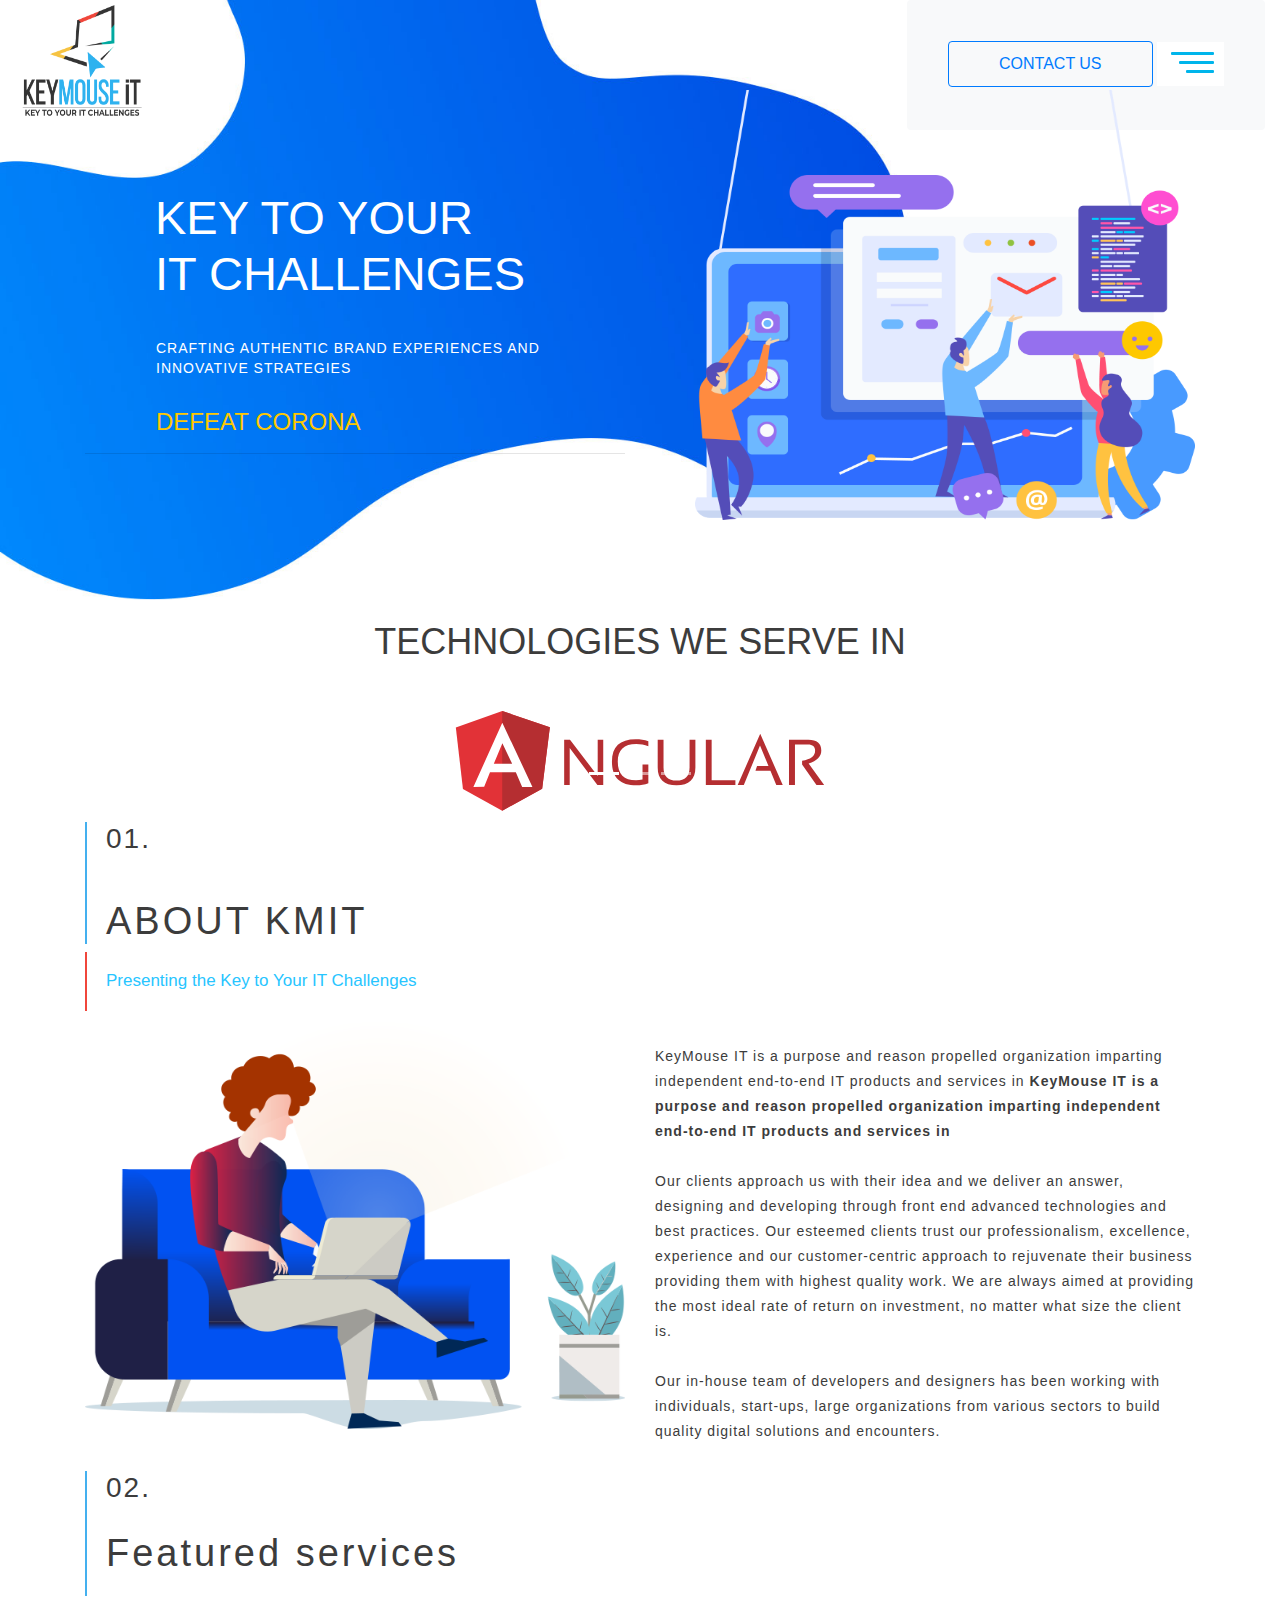
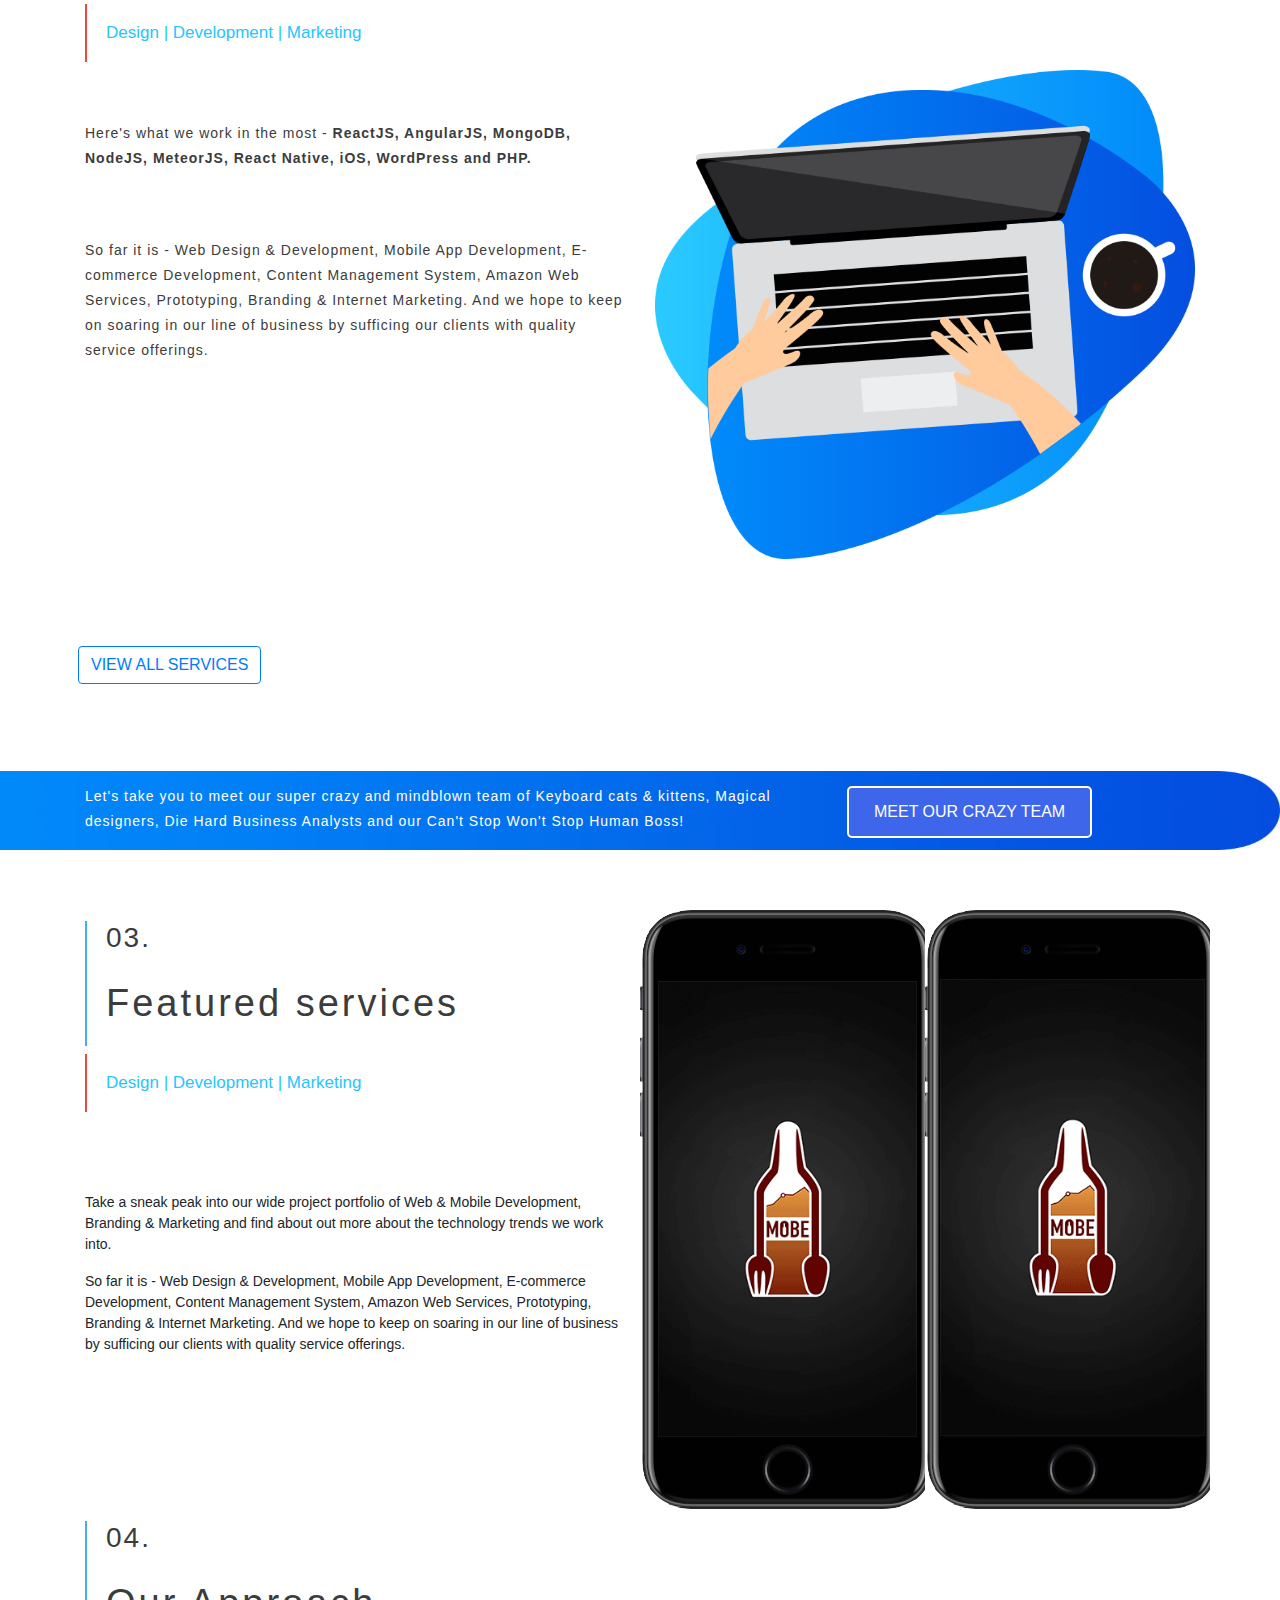
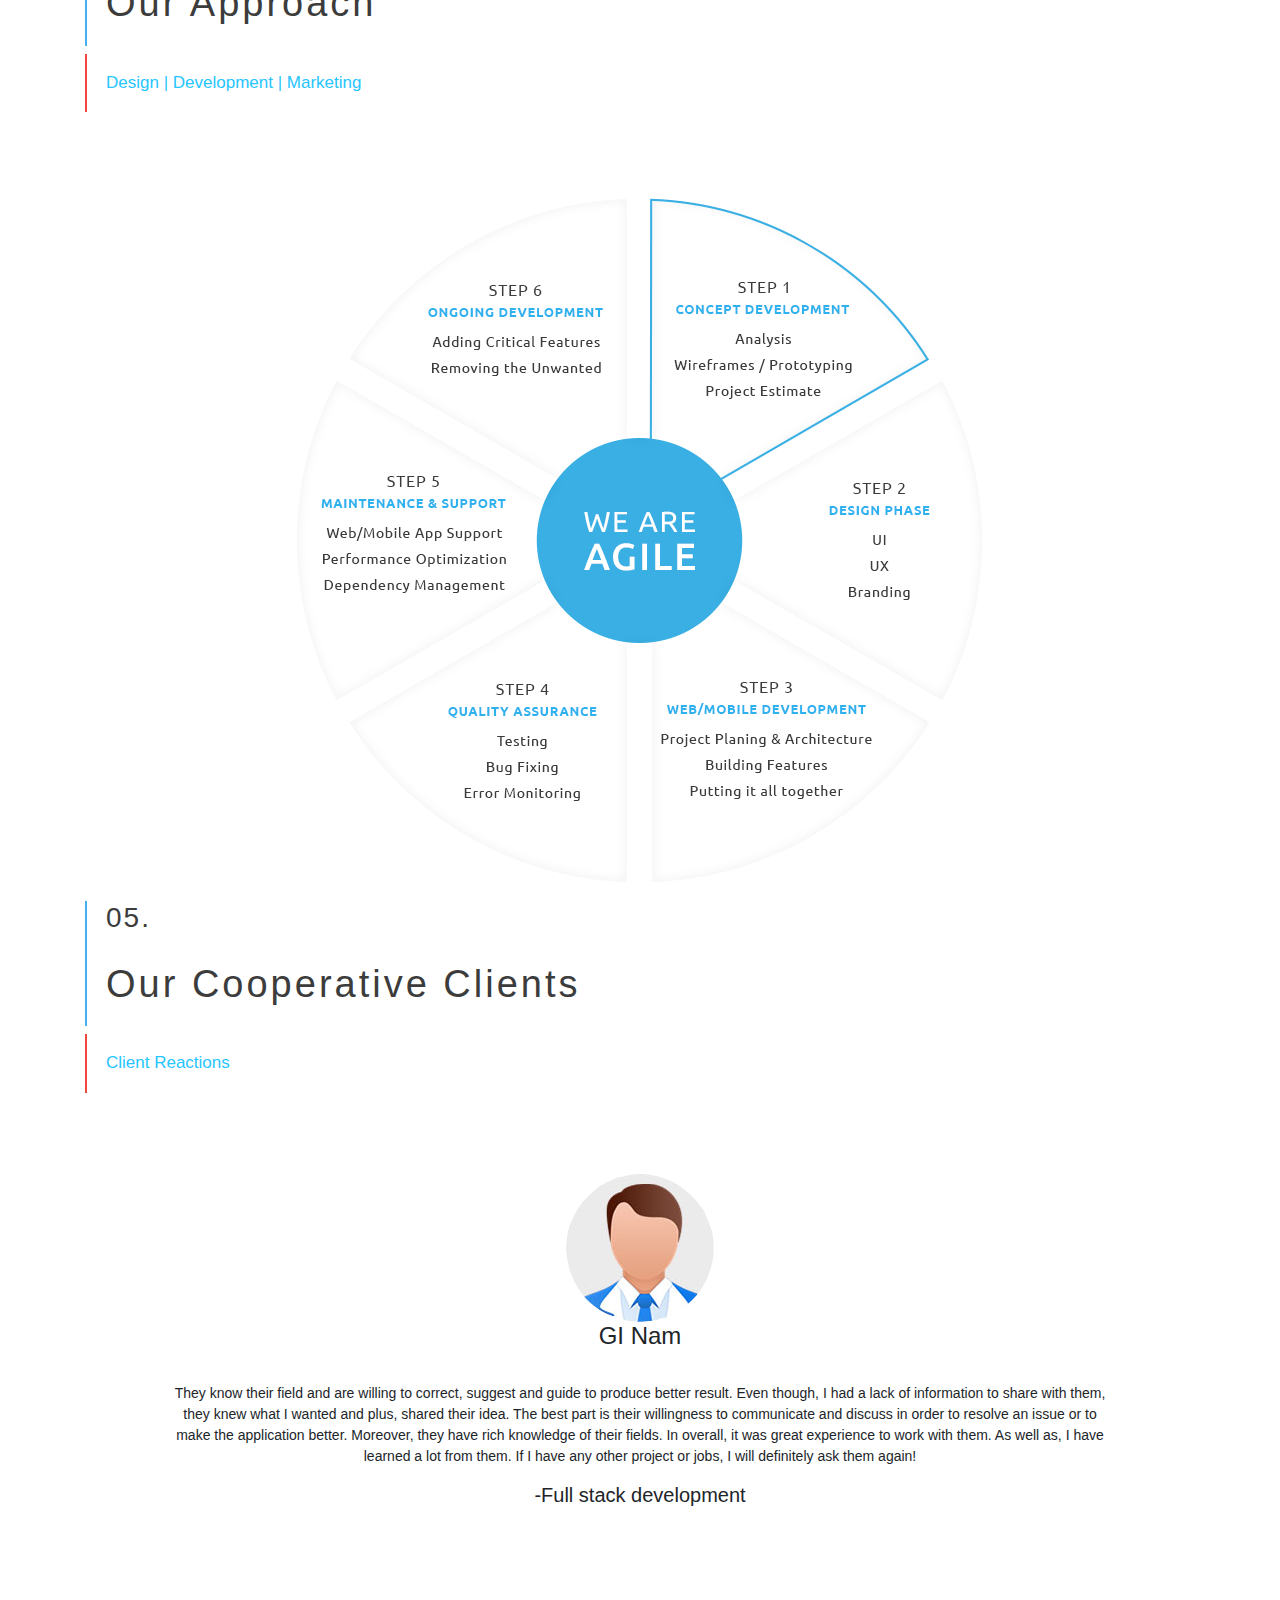
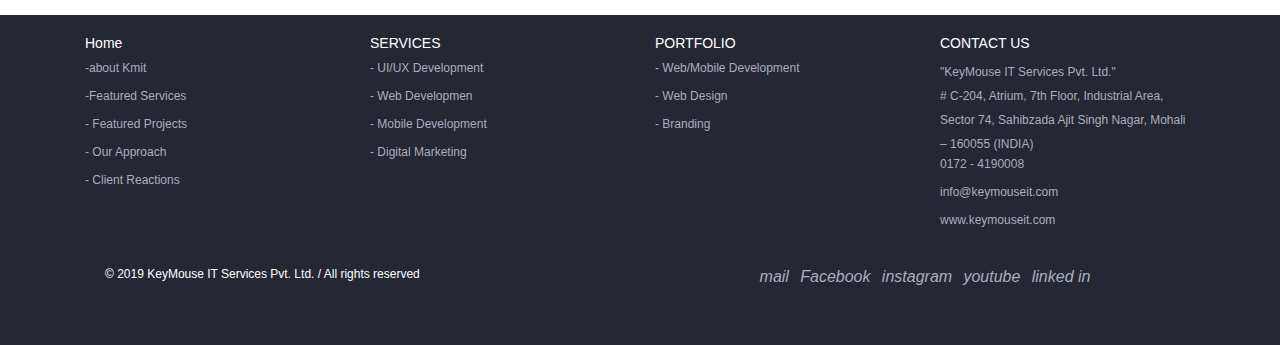
<file: index.html>
<!DOCTYPE html>
<html lang="en">
<head>
    <meta charset="UTF-8">
    <meta name="viewport" content="width=device-width, initial-scale=1.0">
    <title>Document</title>
    <link rel="stylesheet" href="https://use.fontawesome.com/releases/v5.15.2/css/all.css" integrity="sha384-vSIIfh2YWi9wW0r9iZe7RJPrKwp6bG+s9QZMoITbCckVJqGCCRhc+ccxNcdpHuYu" crossorigin="anonymous">
    <link rel="stylesheet" href="/style.css">
    <link rel="stylesheet" href="/bootstrap-4.0.0-dist/css/bootstrap.min.css">
    <script src="jquerry.js"></script>
    <script src="/bootstrap-4.0.0-dist/js/bootstrap.min.js"></script>

</head>
<body>


  <header>
    <div class="container-fluid back">
      <div class="image d-flex justify-content-between">
        <div class="img1">
          <img src="/images/logo.png" height="130px"width="140px" >
        </div>
        <div class="btn text-primary bg-light" style="padding: 40px;">
          <button type="button" class="btn btn-outline-primary" style="padding: 10px 50px;">CONTACT US</button>
          <img src="/images/button.png">


        </div>


      </div>
      <div class="container">
      
      <div class="row tet">
        <div class="col-md-6 ">
         <h1 style="color: #fff; font-size: 47px;"> KEY TO YOUR<br>
          IT CHALLENGES</h1>
          <h5 class="typew">CRAFTING AUTHENTIC BRAND EXPERIENCES AND INNOVATIVE STRATEGIES
          </h5>

          <h4 class="h4" style="color:#fec800">DEFEAT CORONA</h4>
          <hr>  
        </div>
        <div class="col-md-6 right">
          <img src="/images/banner-right.png" alt="banner-right" width="100%" height="450px" style="padding-bottom: 20px; padding-left: 40px; margin-top: -40px;" >
        </div>
      </div>

     </div>

    </div>
  </header>

  <section 2nd part>
   <h2 style="text-align: center;" class="tech">TECHNOLOGIES WE SERVE IN</h2> <br> <br>

   <div id="carouselExampleIndicators" class="carousel slide" data-ride="carousel">
    <ol class="carousel-indicators">
      <li data-target="#carouselExampleIndicators" data-slide-to="0" class="active"></li>
      <li data-target="#carouselExampleIndicators" data-slide-to="1"></li>
      <li data-target="#carouselExampleIndicators" data-slide-to="2"></li>
    </ol>
    <div class="carousel-inner">
      <div class="carousel-item active">
        <img class="d-block w-100" src="/images/angular.svg" alt="First slide" height="100px" width="100%">
      </div>
      <div class="carousel-item">
        <img class="d-block w-100" src="/images/mongodb.svg" alt="Second slide" height="100px" width="100%"> 
      </div>
      <div class="carousel-item">
        <img class="d-block w-100" src="/images/rn.svg" alt="Third slide" height="100px" width="100%">
      </div>
    </div>
    <a class="carousel-control-prev" href="#carouselExampleIndicators" role="button" data-slide="prev">
      <span class="carousel-control-prev-icon" aria-hidden="true"></span>
      <span class="sr-only">Previous</span>
    </a>
    <a class="carousel-control-next" href="#carouselExampleIndicators" role="button" data-slide="next">
      <span class="carousel-control-next-icon" aria-hidden="true"></span>
      <span class="sr-only">Next</span>
    </a>
  </div>
  </section>
  

  <section 3rd-part>
    <div class="container">
      <div class="section_title" style="border-left:2px solid #44B0EF">
        <h3>01.</h3>
        <h2>ABOUT KMIT</h2>
   </div>


   <div class="heading_small_border" style="border-left:2px solid #F0463B">
    <h4>Presenting the Key to Your IT Challenges</h4>
</div>

  </div>
  </section>


  <section 4th-part>
    <div class="container">
    <div class="row">
      <div class="col-md-6 left_i">
        <img src="/images/about.png" width="100%" height="410px">
      </div>
      <div class="col-md-6 right_p">
        <p>KeyMouse IT is a purpose and reason propelled organization imparting independent end-to-end IT products and services in <b>KeyMouse IT is a purpose and reason propelled organization imparting independent end-to-end IT products and services in </b></p>
        <p>Our clients approach us with their idea and we deliver an answer, designing and developing through front end advanced technologies and best practices. Our esteemed clients trust our professionalism, excellence, experience and our customer-centric approach to rejuvenate their business providing them with highest quality work. We are always aimed at providing the most ideal rate of return on investment, no matter what size the client is.</p>
        <p>Our in-house team of developers and designers has been working with individuals, start-ups, large organizations from various sectors to build quality digital solutions and encounters.</p>
      
      </div>
    </div>
  </section>
  <section 5th-part>
    <div class="container">
      <div class="section_title" style="border-left:2px solid #44B0EF">
        <h3>02.</h3>
        <h2 style="padding: 19px;">Featured services</h2>
   </div>


   <div class="heading_small_border" style="border-left:2px solid #F0463B">
    <h4>Design | Development | Marketing</h4>
</div>
</div>
  </div>
  </section>

  <section 6th-part>
    <div class="container">
    <div class="row">
      <div class="col-md-6 featured_services_left ">
        <p>Here's what we work in the most - <b>ReactJS, AngularJS, MongoDB, NodeJS, MeteorJS, React Native, iOS, WordPress and PHP.</b></p>
        <p>So far it is - Web Design & Development, Mobile App Development, E-commerce Development, Content Management System, Amazon Web Services, Prototyping, Branding & Internet Marketing. And we hope to keep on soaring in our line of business by sufficing our clients with quality service offerings.</p>
      </div>
      <div class="col-md-6 right_p">
        <img src="/images/featured_slide1.png" width="100%">
      
      </div>
    </div>
  </div>

  
  </section>
  <section 7th>
    <div class="container">
      <div class="seven" style="padding: 80px;">
    <div class="btn ">
      <button type="button" class="btn btn-outline-primary" style="margin-left: -100px;">VIEW ALL SERVICES</button>
  </div>
</div>
  </section>

  <section 8th>
    <div class="container-fluid team_left ">
      <div class="container">
 
      <div class="row " >
      
    <div class="col-md-8  ">
      <p>Let's take you to meet our super crazy and mindblown team of Keyboard cats &amp; kittens, Magical designers, Die Hard Business Analysts and our Can't Stop Won't Stop Human Boss!</p>
    </div>
   <div class="col-md-4">
    <button class="button button2">MEET OUR CRAZY TEAM</button>
   

   </div>
 
</div>
 
    </div>
  </div>
</div></div>
  </section>


  <section 9th-part>
    <div class="container">
      <div style="padding-top: 60px;">
      <div class="row">

        <div class="col-md-6 ">
          <div class="section_title "style="border-left:2px solid #44B0EF">
            <h3>03.</h3>
            <h2 style="padding: 19px;">Featured services</h2>
       </div>
          <div class="heading_small_border" style="border-left:2px solid #F0463B">
         <h4>Design | Development | Marketing</h4></div><br> <br> <br>


        <p>Take a sneak peak into our wide project portfolio of Web & Mobile Development, Branding & Marketing and find about out more about the technology trends we work into.</p>
          <p>So far it is - Web Design & Development, Mobile App Development, E-commerce Development, Content Management System, Amazon Web Services, Prototyping, Branding & Internet Marketing. And we hope to keep on soaring in our line of business by sufficing our clients with quality service offerings.</p>
      </div>
    
      
      <div class="col-md-6 ">
        
        <div class="row">
          <div class="col-md-6 bc img-fluid" style="height: 600px;">
            <img src="/images/mobe.gif" width="104%" height="500px" id="img1" >
          </div>
            <div class="col-md-6  bc img-fluid" style="padding-top: 69px;">
              
              <img src="/images/mobe.gif" width="104% " height="457px" id="img12">
            </div>
      </div>
      
    </div>
  </div>


</section>


<section 10th-part>
  <div class="container">
    <div class="section_title" style="border-left:2px solid #44B0EF">
      <h3>04.</h3>
      <h2 style="padding: 19px;">Our Approach</h2>
 </div>
       
        <div class="heading_small_border"style="border-left:2px solid #F0463B">
       <h4>Design | Development | Marketing</h4></div><br> <br> <br></div>

       <div class="row">
         <div class="col-md-12">
           <div style="text-align:center;">
            <img src="/images/demo1.gif" >
           </div>
         </div>
       </div>



    
    
  </div>



</section>

<section 11th-part>
  <div class="container">
    <div class="section_title" style="border-left:2px solid #44B0EF">
   
       <h3>05.</h3>
       <h2 style="padding: 19px;">Our Cooperative Clients</h2> </div>
        <div class="heading_small_border"style="border-left:2px solid #F0463B">
       
       <h4>Client Reactions </h4></div><br> <br> <br>

       <div class="row" style="    margin-bottom: 100px;"> 
         <div class="col-12">
           <div style="text-align: center;">
          
          <img src="/images/avtar (1).png">

          <h4>GI Nam</h4><br>
          <p style="padding:0px 80px;">They know their field and are willing to correct, suggest and guide to produce better result. Even though, I had a lack of information to share with them, they knew what I wanted and plus, shared their idea. The best part is their willingness to communicate and discuss in order to resolve an issue or to make the application better. Moreover, they have rich 
            knowledge of their fields. In overall, it was great experience to work with them. As well as, I have learned a lot from them. If I have any other project or jobs, I will definitely ask them again!</p>
            <h5> -Full stack development</h5>
          </div>
         </div>
       </div>


  </div>
    </section>

    <section 12th-part style="background-color:#252733; color:#fff; padding:20px;"> 
      <div class="container">
       
      <!-- <div class="last" style="padding: 20px; "> -->
        <div class="row">
          
          <div class="col-md-3">
            <div class="footer_link">
              <h3 style="font-size: 14px;">Home</h3>
              <ul class="footer_menu" style="text-align:left;">
                <li>
                  <a href="#about"style="color:#acaebd;;">-about Kmit</a>
                </li>
                <li>
                  <a href="#about"style="color:#acaebd;;">-Featured Services</a>
                </li>
                <li>
                  <a href="#about"style="color:#acaebd;;">- Featured Projects</a>
                </li>
                <li>
                  <a href="#about"style="color:#acaebd;;">- Our Approach</a>
                </li>
                <li>
                  <a href="#about"style="color:#acaebd;;">- Client Reactions</a>
                </li>
              
              </ul>
            </div>
          </div>
          <div class="col-md-3">
            <div class="footer_link">
              <h3 style="font-size: 14px;">SERVICES</h3>
              <ul class="footer_menu" style="text-align: left;">
                <li>
                  <a href="#about" style="color:#acaebd;;"> - UI/UX Development</a>
                </li>
                <li>
                  <a href="#about"style="color:#acaebd;;">- Web Developmen</a>
                </li>
                <li>
                  <a href="#about"style="color:#acaebd;">- Mobile Development</a>
                </li>
                <li>
                  <a href="#about"style="color:#acaebd;;">- Digital Marketing</a>
                </li>
              
              </ul>
            </div>
          </div>
          <div class="col-md-3">
            <div class="footer_link">
              <h3 style="font-size: 14px;">PORTFOLIO</h3>
              <ul class="footer_menu" >
                <li>
                  <a href="#about"style="color:#acaebd;"  >- Web/Mobile Development</a>
                </li>
                <li>
                  <a href="#about"style="color:#acaebd;" >- Web Design</a>
                </li>
                <li>
                  <a href="#about"style="color:#acaebd;">- Branding</a>
                </li>
              
              
              </ul>
            </div>
          </div>
       
        <div class="col-md-3">
          <div class="footer_link">
            <h3 style="font-size: 14px;">CONTACT US</h3>
            <i class="fa fa-map-marker-alt"></i>
            <span style="font-size: 12px;color:#acaebd;">
              "KeyMouse IT Services Pvt. Ltd."
              <br>
               
              # C-204, Atrium, 7th Floor, Industrial Area, 
              <br>

              Sector 74, Sahibzada Ajit Singh Nagar, Mohali – 160055 (INDIA)
            </span>
            <ul class="footer_menu" style="text-align: left;">
              <li>
                <i class="fa fa-phone"></i>
                <span class=""style=color:#acaebd;">0172 - 4190008</span>
              </li>
              <li>
                <i class="fa fa-envelope"></i>
                <span class="dcvf"style=color:#acaebd;">info@keymouseit.com</span>
              </li>
              <li>
                <i class="fa fa-globe"></i>
                <span class="qw" style="color:#acaebd;"> www.keymouseit.com</span>
              </li>
            
            
            </ul>
            
          </div>
       

      </div>
      
        </div>
        <div class="icon " style="  font-family: 'Raleway', sans-serif !important;
            font-size: 14px;">
            <div class="row">
              <div class="col-md-6">
                <div class="text1" style="padding: 20px;">© 2019 KeyMouse IT Services Pvt. Ltd. / All rights reserved</div>

                
            </div>
        <div class="col-md-6">
          <div class="text" style="padding: 20px;">
            <uL class="bb" >
          <li>  <i class="fas fa-envelope" >mail</i><a href="#tyt"></a></li>
          <li><i class="fab fa-facebook">Facebook</i></li>
         <li> <i class="fab fa-instagram">instagram</i></li>
         <li><i class="fab fa-youtube">youtube</i></li>
         <li> <i class="fab fa-linkedin-in">linked in</i></li>
        </uL>
          </div>
        </div>  
          </div>
            </div>
      </div>

      </div>
      </div>
      </section>
</body>
</html>
</file>
<file: style.css>
body{
    
        font-family: 'Raleway', sans-serif !important;
        font-size: 14px;
    
}

.back
{
    background-image: url(/images/banner_back.jpg);
    background-size: 100% 100%;
    height:600px;
}


h1{
    padding: 60px 70px;
}



.typew{
    max-width: 100%;
    font-size: 14px;
    color: #fff;
    line-height: 20px;
    text-transform: uppercase;
    font-weight: 500;
    letter-spacing: 1px;
    margin-top: -33px;
    margin-bottom: 50px;
    padding-left: 71px;
    
}

.h4{
   margin-top: -20px;
   margin-left: 71px;
   color: yellow;
}

.right
{
    /* margin-top: -100px; */
    /* margin-right: -100px; */
    /* padding: 100px 30px 10px; */
    
}


.tech
{
    font-size: 36px;
    color: #3c3c3c;
    font-weight: 500;
    text-align: center;
    margin-bottom: 0px !important;
    margin-top: 20px
}

.section_title h2 {
    font-size: 38px;
    letter-spacing: 3px;
    color: #3c3c3c;
    padding-left: 19px;
    padding-top: 35px;
    font-weight: 400;
}

.section_title h3 {
    font-size: 28px;
    color: #3c3c3c;
    letter-spacing: 2px;
    font-weight: 400;
  padding-left: 19px;
    margin-top: 11px;
    font-weight: 400;
}


.heading_small_border h4 {
    color: #27c5ff;
    font-size: 17px;
    padding: 19px;
   
}





.right_p p
{

        font-size: 14px;
        color: #3c3c3c;
        font-weight: 400;
        line-height: 25px;
        margin-top: 25px;
        letter-spacing: 1px;
        
}

.featured_services_left p {
    
    font-size: 14px;
    color: #3c3c3c;
    font-weight: 400;
    line-height: 25px;
    padding-top: 100px;
    letter-spacing: 1px;
    padding-top: 51px;
    padding-bottom: -30px;
}



.team_left p {
    font-size: 14px;
    color: #ffffff;
    line-height: 25px;
    letter-spacing: 1px;
    padding-top: 13px;
}

.team_left{
    background-image: url(/images/team_back.jpg);
   background-size: 100% 100%;
}


li{
    color: #fff;
    text-decoration: none;
    margin-bottom: 10px;

}

ul{
    color:#fff;
    text-decoration: none;
    list-style-type: none;
    padding: 0px;
    margin-bottom: 10px;
    font-size: 12px;
}

.last
{
    font-family: -apple-system,BlinkMacSystemFont,"Segoe UI",Roboto,"Helvetica Neue",Arial,sans-serif,"Apple Color Emoji","Segoe UI Emoji","Segoe UI Symbol";
    font-size: 1rem;
    font-weight: 400;
    line-height: 1.5;
  
    text-align: left;
    text-align: justify;
}


h3{
    font-size: 14px;
}


.bc
{
    background-image: url(/images/phone-bg.png);
    background-repeat: no-repeat;
    width: 500px;
}

p
{
    font-family: 'Raleway', sans-serif !important;
        font-size: 14px;
    
}


#img1
{
    
        margin-top: 8rem;
        height: 462px;
        padding: 3px;
        margin-top: 68px;
    }
        
       



#img2
{
    
        margin-top:8rem;
        height: 462px;
        padding: 3px;
        margin-top: 68px;
        
       
    }


.text
{
    text-align: center;
    font-family: 'Raleway', sans-serif !important;
    font-size: 20px;
}

.bb li{
    display: inline;
    padding: 2px 4px;
    font-size: 16px;
    color:#acaebd;
}

.text1
{
    font-size: 12px;
}

.button2:hover {
    background-color:#fff;
    color:  #44B0EF;
  }

  
  .button {
    background-color: #3E66EB;; /* Green */
    border: none;
    color: white;
    padding: 12px 25px;
    text-align: center;
    text-decoration: none;
    display: inline-block;
    font-size: 16px;
    margin: 4px 2px;
    transition-duration: 0.4s;
    cursor: pointer;
    border-radius: 5PX;
    border: 2Px solid white;
    margin-top: 15px;
  }
</file>
